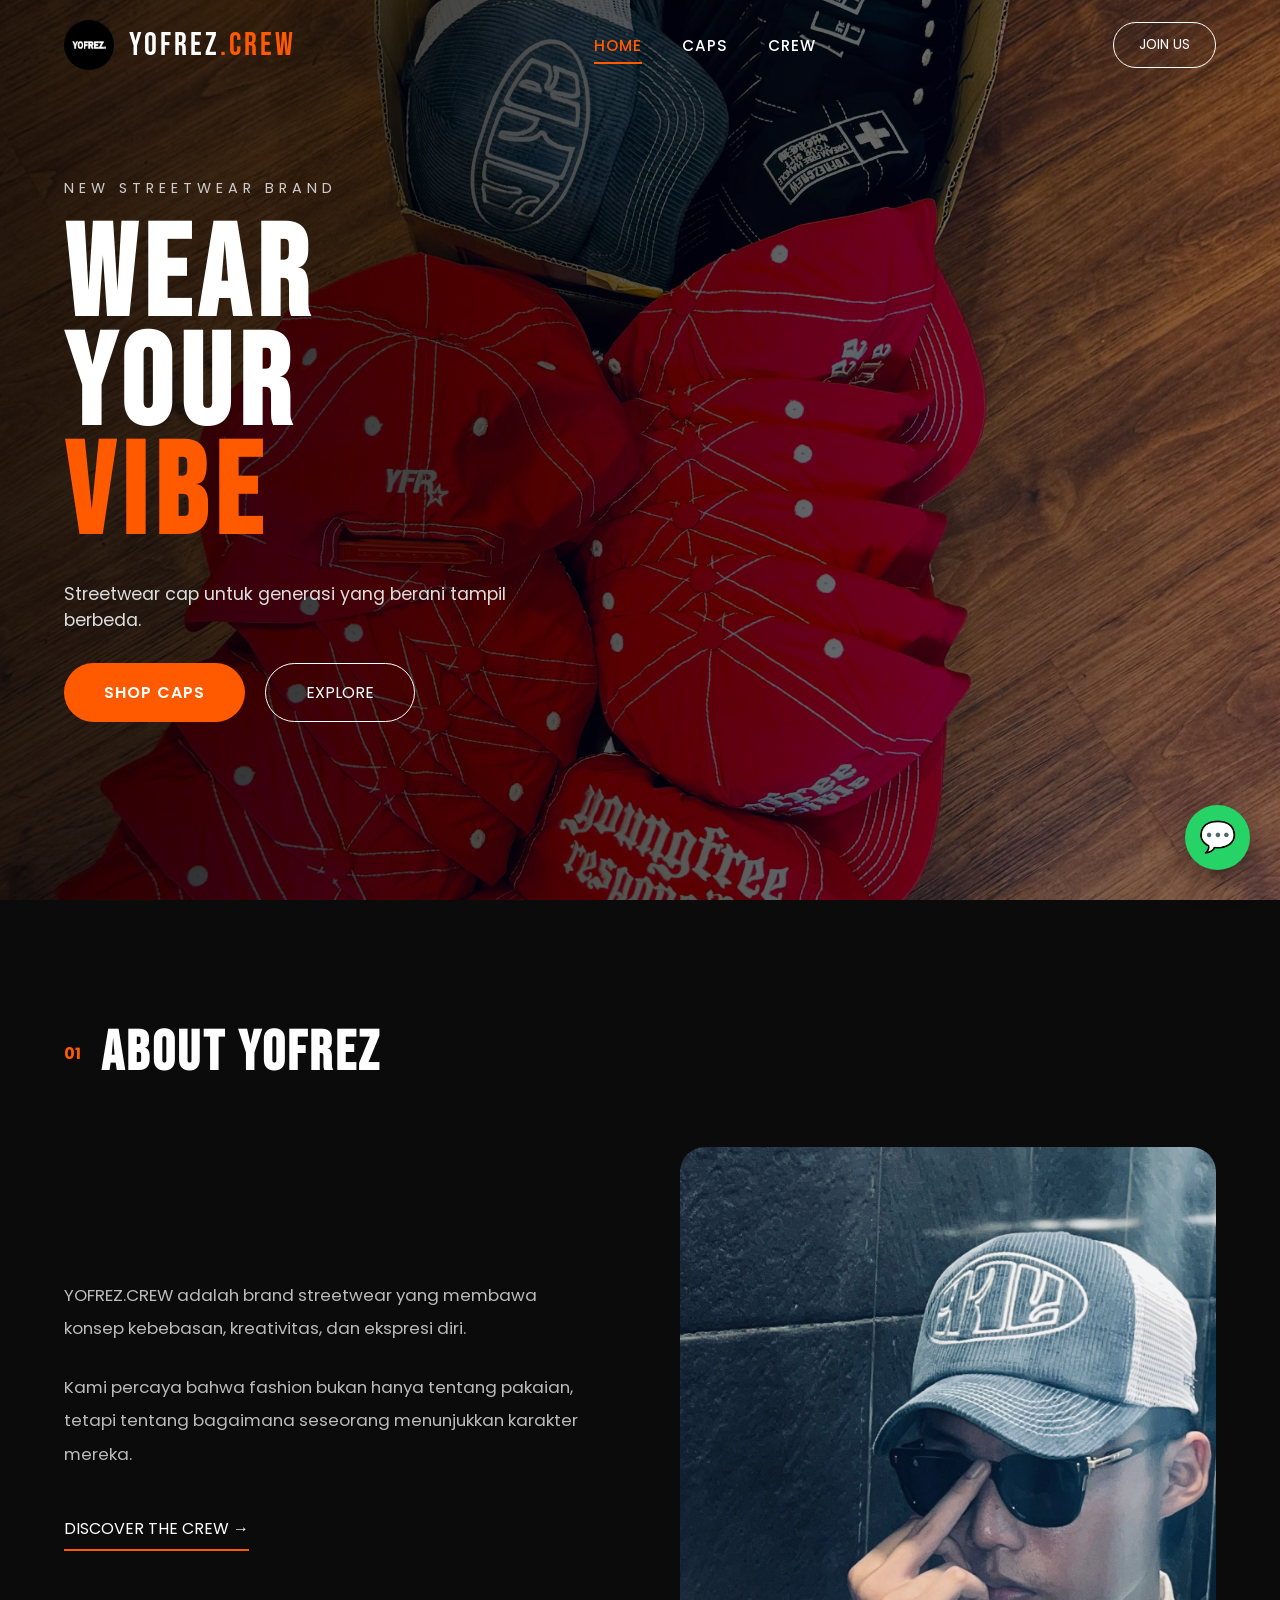
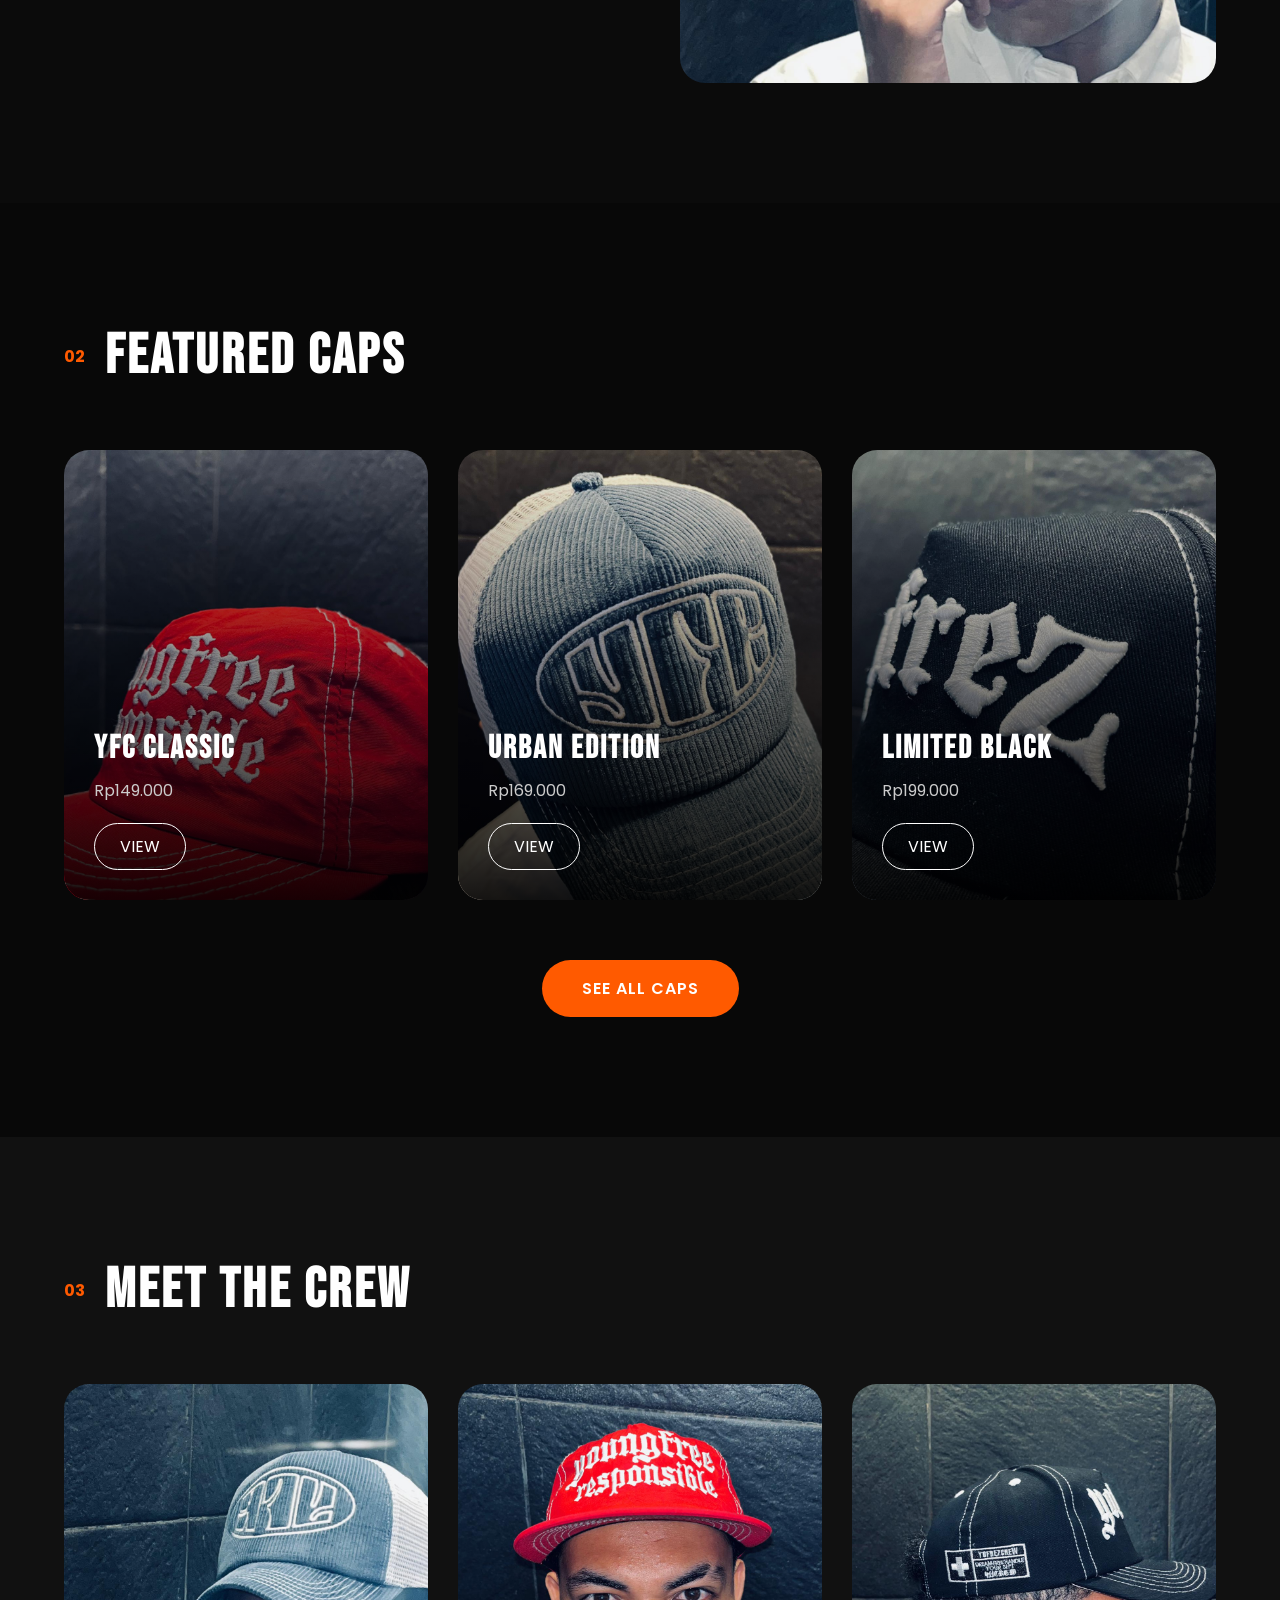
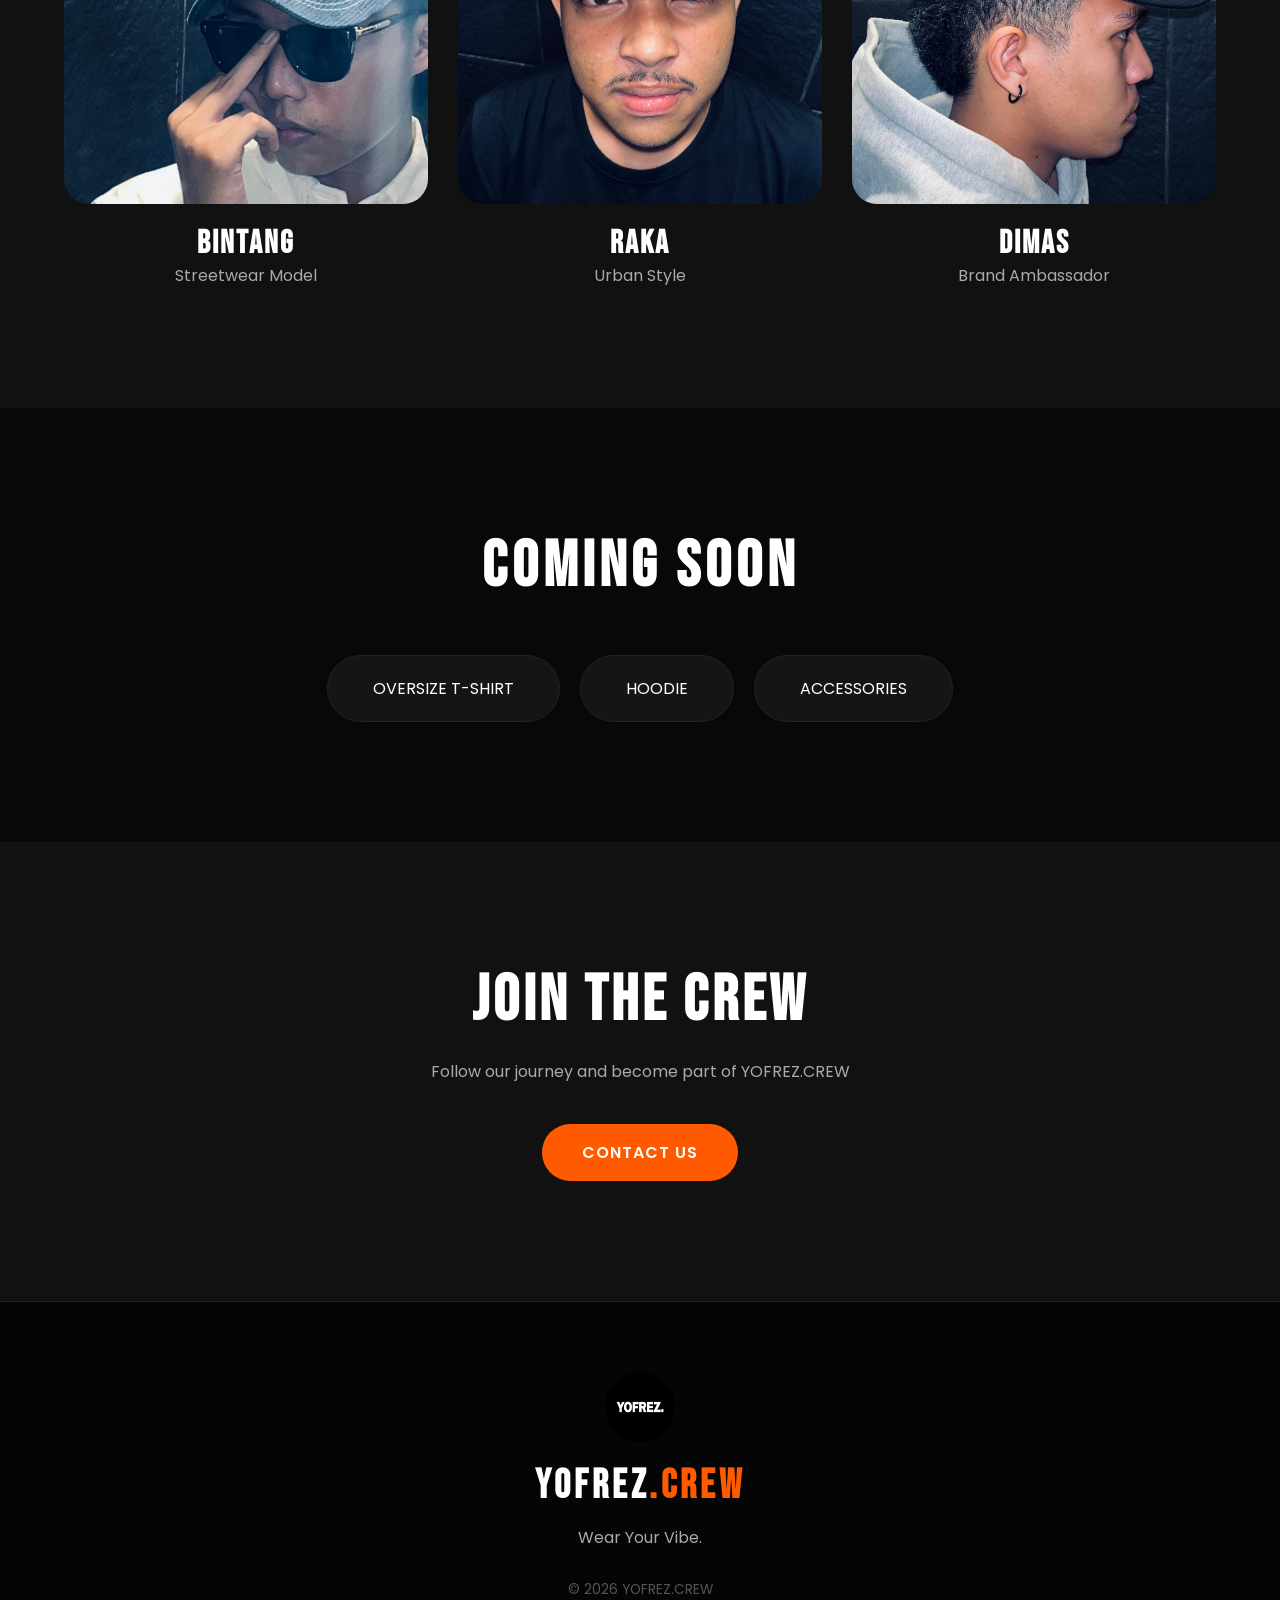
<file: BACKUP/index.html>
<!DOCTYPE html>
<html lang="id">

<head>

<meta charset="UTF-8">
<meta name="viewport" content="width=device-width, initial-scale=1.0">

<title>Yofrez.Crew</title>

<link rel="icon" href="assets/favicon.jpg">

<link rel="stylesheet" href="css/style.css">

<link href="https://fonts.googleapis.com/css2?family=Bebas+Neue&family=Poppins:wght@300;400;500;600;700;800&display=swap" rel="stylesheet">

</head>


<body>


<!-- LOADING SCREEN -->

<div class="loader">

    <div class="loader-logo">
        YOFREZ<span>.CREW</span>
    </div>

</div>



<!-- HEADER -->

<header id="header">

<div class="container navbar">


<div class="logo">

<a href="index.html">

<img src="assets/logo.jpg" alt="Yofrez Crew">

</a>


<span>
YOFREZ<span class="dot">.CREW</span>
</span>


</div>



<nav id="nav"> 

<ul>

<li>
<a class="active" href="index.html">
HOME
</a>
</li>


<li>
<a href="caps.html">
CAPS
</a>
</li>


<li>
<a href="crew.html">
CREW
</a>
</li>


</ul>

</nav>



<div class="nav-action">


<a href="#contact" class="nav-btn">
JOIN US
</a>


<div class="menu-btn">

<span></span>
<span></span>
<span></span>

</div>


</div>



</div>

</header>





<!-- HERO -->

<section class="hero">


<div class="hero-bg"></div>


<div class="hero-overlay"></div>



<div class="hero-content">


<p class="hero-small">
NEW STREETWEAR BRAND
</p>



<h1>

WEAR
<br>
YOUR
<br>
<span>VIBE</span>

</h1>



<p class="hero-desc">

Streetwear cap untuk generasi
yang berani tampil berbeda.

</p>



<div class="hero-buttons">


<a href="caps.html" class="btn-primary">

SHOP CAPS

</a>



<a href="#about" class="btn-outline">

EXPLORE

</a>


</div>



</div>


</section>






<!-- ABOUT -->


<section class="about" id="about">


<div class="container">


<div class="section-title">


<span>
01
</span>


<h2>
ABOUT YOFREZ
</h2>


</div>




<div class="about-grid">


<div class="about-text">


<p>

YOFREZ.CREW adalah brand streetwear
yang membawa konsep kebebasan,
kreativitas, dan ekspresi diri.

</p>


<p>

Kami percaya bahwa fashion bukan hanya
tentang pakaian, tetapi tentang bagaimana
seseorang menunjukkan karakter mereka.

</p>



<a href="crew.html" class="text-link">

DISCOVER THE CREW →

</a>


</div>




<div class="about-image">


<img src="assets/model1.jpg" alt="Yofrez Crew">


</div>



</div>


</div>


</section>








<!-- FEATURED CAPS -->


<section class="featured">


<div class="container">



<div class="section-title">


<span>
02
</span>


<h2>
FEATURED CAPS
</h2>


</div>





<div class="featured-grid">



<div class="featured-card">


<img src="assets/cap1.jpg">


<div class="card-info">


<h3>
YFC CLASSIC
</h3>


<p>
Rp149.000
</p>


<a href="caps.html">
VIEW
</a>


</div>


</div>





<div class="featured-card">


<img src="assets/cap2.jpg">


<div class="card-info">


<h3>
URBAN EDITION
</h3>


<p>
Rp169.000
</p>


<a href="caps.html">
VIEW
</a>


</div>


</div>





<div class="featured-card">


<img src="assets/cap3.jpg">


<div class="card-info">


<h3>
LIMITED BLACK
</h3>


<p>
Rp199.000
</p>


<a href="caps.html">
VIEW
</a>


</div>


</div>



</div>




<div class="center-btn">


<a href="caps.html" class="btn-primary">

SEE ALL CAPS

</a>


</div>



</div>


</section>







<!-- CREW PREVIEW -->


<section class="crew-preview">


<div class="container">


<div class="section-title">


<span>
03
</span>


<h2>
MEET THE CREW
</h2>


</div>




<div class="crew-preview-grid">


<div>

<img src="assets/model1.jpg">

<h3>
BINTANG
</h3>

<p>
Streetwear Model
</p>

</div>




<div>

<img src="assets/model2.jpg">

<h3>
RAKA
</h3>

<p>
Urban Style
</p>

</div>




<div>

<img src="assets/model3.jpg">

<h3>
DIMAS
</h3>

<p>
Brand Ambassador
</p>

</div>



</div>



</div>


</section>








<!-- COMING SOON -->


<section class="coming">


<div class="container">


<h2>
COMING SOON
</h2>


<div class="coming-items">


<div>
OVERSIZE T-SHIRT
</div>


<div>
HOODIE
</div>


<div>
ACCESSORIES
</div>


</div>


</div>


</section>







<!-- CONTACT -->


<section class="contact" id="contact">


<div class="container">


<h2>
JOIN THE CREW
</h2>


<p>

Follow our journey and become part of YOFREZ.CREW

</p>



<a

href="https://wa.me/628980349895?text=Halo%20YofrezCrew%20saya%20ingin%20bertanya"

target="_blank"

class="btn-primary">

CONTACT US

</a>



</div>


</section>








<!-- FOOTER -->


<footer>


<div class="footer-logo">

<img src="assets/logo.jpg">

<h2>
YOFREZ<span>.CREW</span>
</h2>


</div>



<p>

Wear Your Vibe.

</p>



<div class="copyright">

© 2026 YOFREZ.CREW

</div>



</footer>






<!-- FLOATING WHATSAPP -->


<a

href="https://wa.me/628980349895"

target="_blank"

class="whatsapp">

💬

</a>






<script src="js/main.js"></script>


</body>

</html>
</file>
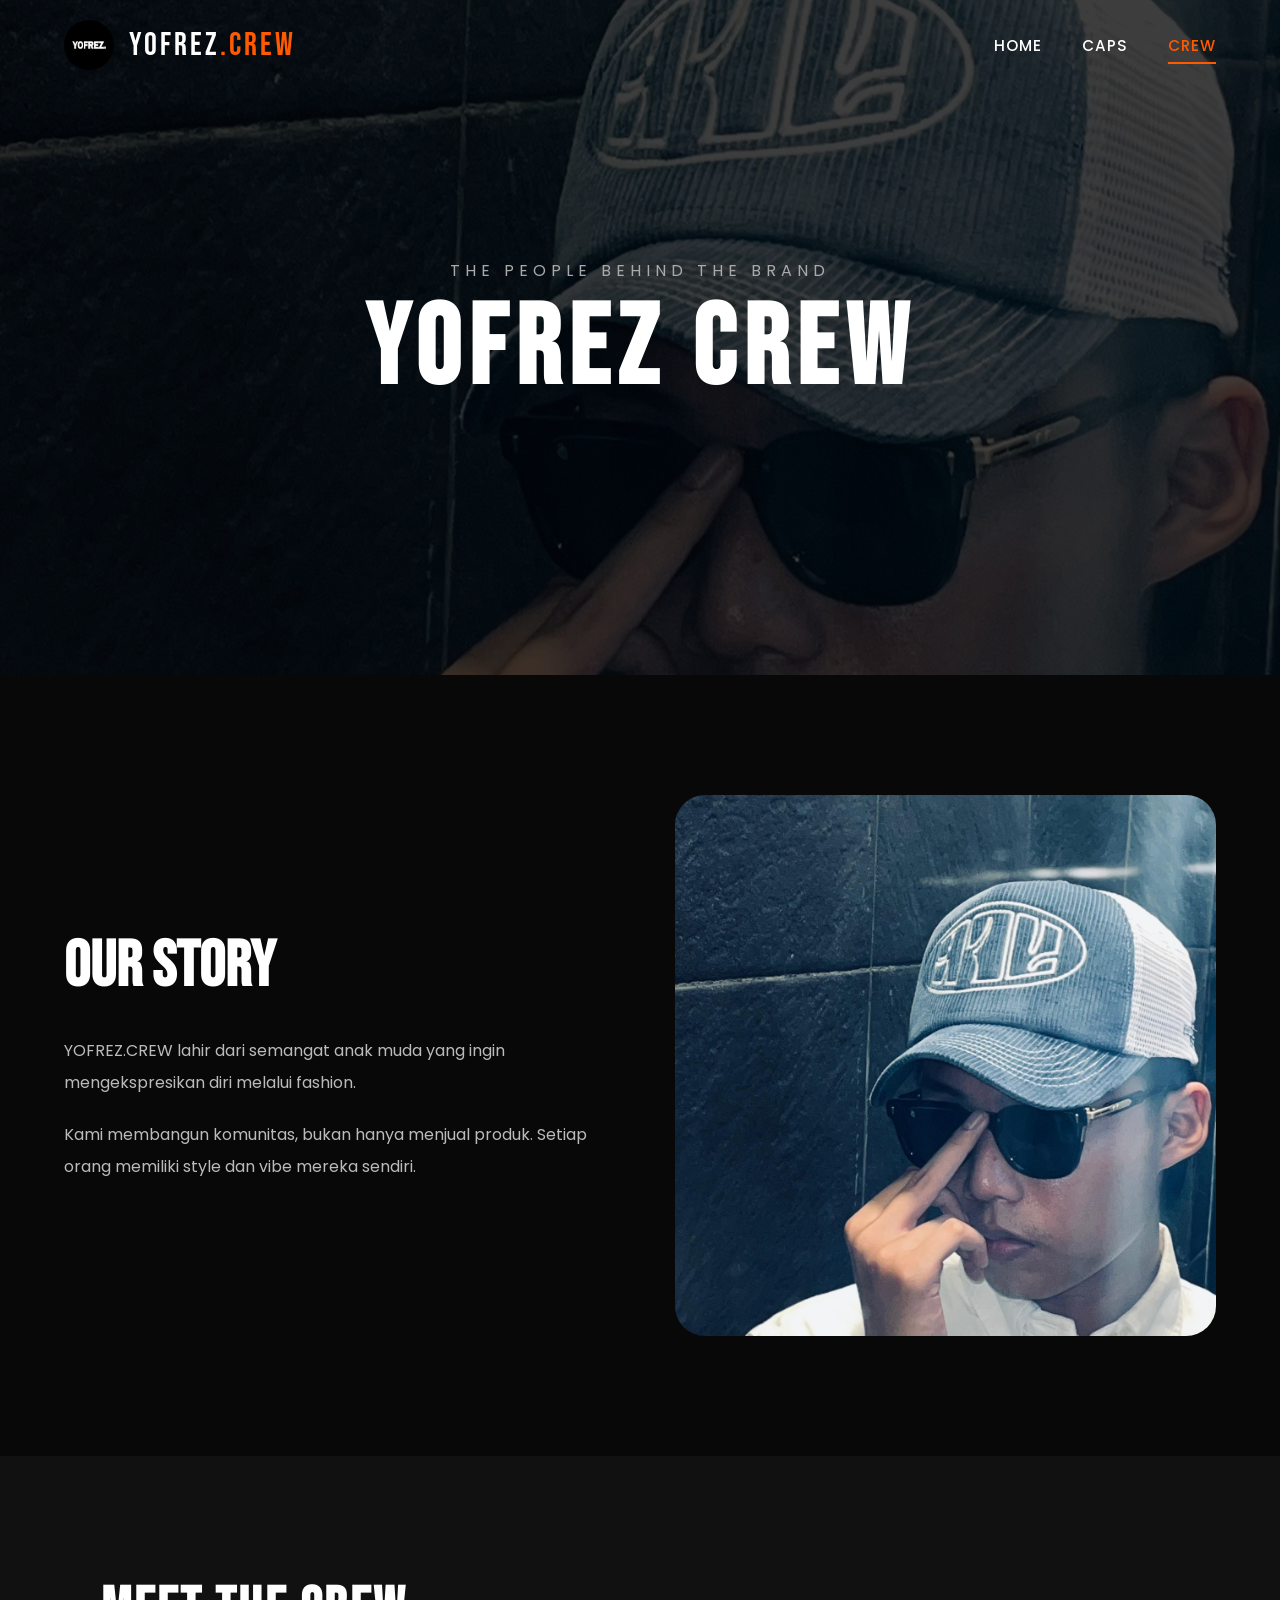
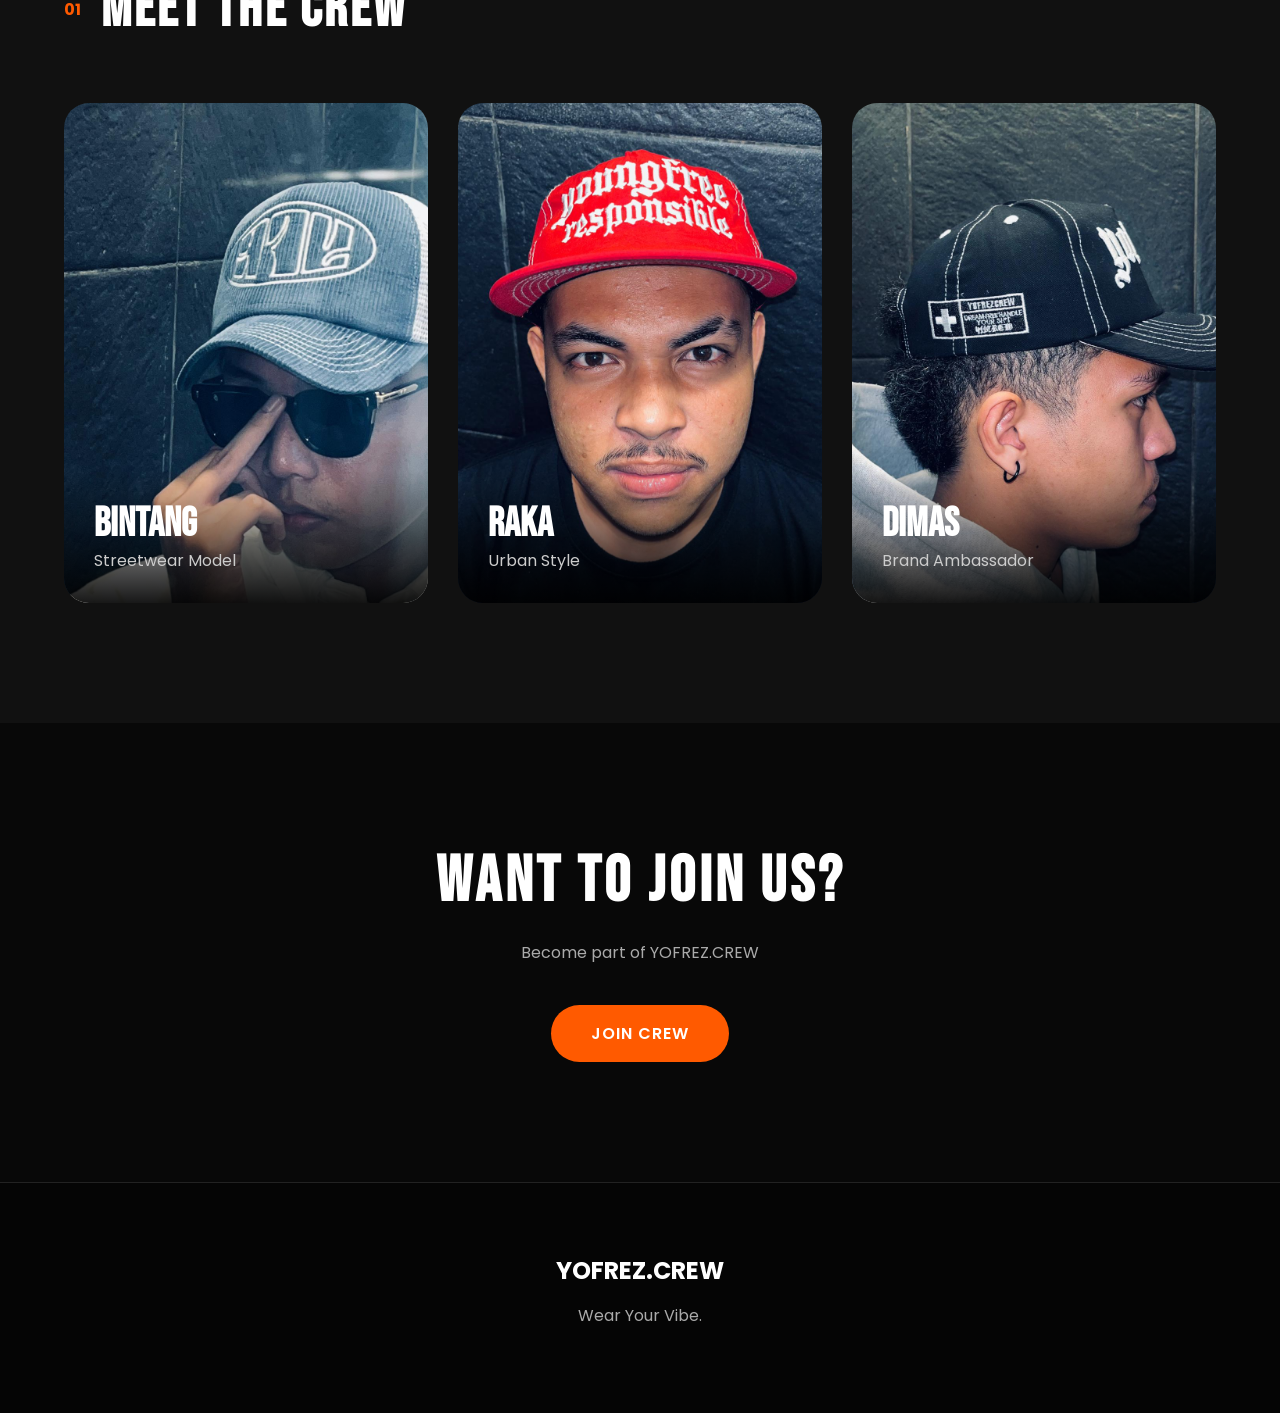
<file: BACKUP/crew.html>
<!DOCTYPE html>
<html lang="id">

<head>

<meta charset="UTF-8">

<meta name="viewport" content="width=device-width, initial-scale=1.0">


<title>YOFREZ.CREW | Crew</title>


<link rel="stylesheet" href="css/style.css">

<link rel="stylesheet" href="css/crew.css">


<link href="https://fonts.googleapis.com/css2?family=Bebas+Neue&family=Poppins:wght@300;400;500;600;700&display=swap" rel="stylesheet">


</head>


<body>




<header>


<div class="container navbar">


<div class="logo">


<a href="index.html">

<img src="assets/logo.jpg">

</a>



<span>

YOFREZ<span class="dot">.CREW</span>

</span>



</div>




<nav>


<ul>


<li>

<a href="index.html">

HOME

</a>

</li>



<li>

<a href="caps.html">

CAPS

</a>

</li>



<li>

<a class="active" href="crew.html">

CREW

</a>

</li>


</ul>


</nav>




<div class="menu-btn">


<span></span>

<span></span>

<span></span>


</div>



</div>


</header>







<!-- CREW HERO -->


<section class="crew-hero">


<div class="container">


<p>
THE PEOPLE BEHIND THE BRAND
</p>


<h1>
YOFREZ CREW
</h1>



</div>


</section>








<!-- STORY -->


<section class="crew-story">


<div class="container">



<div class="story-grid">



<div>


<h2>
OUR STORY
</h2>


<p>

YOFREZ.CREW lahir dari
semangat anak muda yang ingin
mengekspresikan diri melalui fashion.

</p>


<p>

Kami membangun komunitas,
bukan hanya menjual produk.
Setiap orang memiliki style dan
vibe mereka sendiri.

</p>


</div>



<div class="story-image">


<img src="assets/model1.jpg">


</div>



</div>


</div>


</section>








<!-- MEMBERS -->


<section class="members">


<div class="container">


<div class="section-title">


<span>
01
</span>


<h2>
MEET THE CREW
</h2>


</div>





<div class="members-grid">






<div class="member-card">


<img src="assets/model1.jpg">


<div class="member-info">


<h3>
BINTANG
</h3>


<p>
Streetwear Model
</p>


</div>


</div>








<div class="member-card">


<img src="assets/model2.jpg">


<div class="member-info">


<h3>
RAKA
</h3>


<p>
Urban Style
</p>


</div>


</div>








<div class="member-card">


<img src="assets/model3.jpg">


<div class="member-info">


<h3>
DIMAS
</h3>


<p>
Brand Ambassador
</p>


</div>


</div>






</div>


</div>


</section>








<!-- JOIN -->


<section class="join-crew">


<div class="container">


<h2>
WANT TO JOIN US?
</h2>


<p>

Become part of YOFREZ.CREW

</p>



<a

href="https://wa.me/628980349895?text=Halo%20YofrezCrew%20saya%20ingin%20bergabung"

class="btn-primary"

target="_blank">


JOIN CREW


</a>



</div>


</section>







<footer>


<h2>

YOFREZ<span>.CREW</span>

</h2>


<p>

Wear Your Vibe.

</p>


</footer>







<script src="js/main.js"></script>

<script src="js/crew.js"></script>


</body>

</html>
</file>
<file: BACKUP/css/style.css>
/* =====================================
   YOFREZ.CREW GLOBAL STYLE
   PART 1/3
===================================== */


/* RESET */

*{
    margin:0;
    padding:0;
    box-sizing:border-box;
}


html{
    scroll-behavior:smooth;
}


body{

    font-family:'Poppins',sans-serif;

    background:#080808;

    color:#ffffff;

    overflow-x:hidden;

}



::selection{

    background:#ffffff;

    color:#000;

}



img{

    max-width:100%;

    display:block;

}



a{

    text-decoration:none;

    color:inherit;

}



ul{

    list-style:none;

}



/* =====================================
   VARIABLES
===================================== */


:root{


    --black:#080808;

    --dark:#111111;

    --gray:#1a1a1a;

    --light:#ffffff;

    --soft:#aaaaaa;


    --accent:#ff5a00;


    --transition:.35s ease;


    --container:1200px;


}





/* =====================================
   CONTAINER
===================================== */


.container{

    width:90%;

    max-width:var(--container);

    margin:auto;

}







/* =====================================
   LOADER
===================================== */


.loader{

    position:fixed;

    inset:0;

    background:#000;

    display:flex;

    justify-content:center;

    align-items:center;

    z-index:999999;


    animation:loaderHide 1s ease 2s forwards;

}



.loader-logo{


    font-family:'Bebas Neue',sans-serif;

    font-size:4rem;

    letter-spacing:5px;


    animation:logoPulse 1s infinite alternate;


}



.loader-logo span{

    color:var(--accent);

}




@keyframes logoPulse{


from{

    transform:scale(.9);

    opacity:.5;

}


to{

    transform:scale(1);

    opacity:1;

}


}



@keyframes loaderHide{


to{

    opacity:0;

    visibility:hidden;

}


}









/* =====================================
   HEADER / NAVBAR
===================================== */


header{


    position:fixed;

    top:0;

    left:0;

    width:100%;

    z-index:999;


    transition:.4s;


}




header.scrolled{


    background:rgba(0,0,0,.85);

    backdrop-filter:blur(15px);

}



.navbar{


    height:90px;

    display:flex;

    align-items:center;

    justify-content:space-between;


}




/* LOGO */


.logo{


    display:flex;

    align-items:center;

    gap:15px;


}



.logo img{


    width:50px;

    height:50px;

    object-fit:cover;


    border-radius:50%;


}



.logo span{


    font-family:'Bebas Neue',sans-serif;

    font-size:2rem;

    letter-spacing:3px;


}



.logo .dot{


    color:var(--accent);

}








/* NAV MENU */


nav ul{


    display:flex;

    align-items:center;

    gap:40px;


}



nav a{


    position:relative;

    font-size:.95rem;

    font-weight:500;

    letter-spacing:1px;


    transition:var(--transition);


}



nav a::after{


    content:"";

    position:absolute;

    left:0;

    bottom:-8px;


    width:0;

    height:2px;


    background:var(--accent);


    transition:.3s;


}




nav a:hover::after,
nav a.active::after{


    width:100%;


}



nav a:hover,
nav a.active{


    color:var(--accent);


}







/* NAV ACTION */


.nav-action{


    display:flex;

    align-items:center;

    gap:20px;


}




.nav-btn{


    padding:12px 25px;


    border:1px solid white;


    border-radius:50px;


    font-size:.85rem;


    transition:.3s;


}




.nav-btn:hover{


    background:white;

    color:black;


}








/* MOBILE BUTTON */


.menu-btn{


    display:none;

    width:35px;

    cursor:pointer;


}




.menu-btn span{


    display:block;

    height:3px;

    background:white;

    margin:6px 0;


    transition:.3s;


}





/* =====================================
   HERO SECTION
===================================== */


.hero{


    height:100vh;

    position:relative;


    display:flex;

    align-items:center;

    justify-content:center;


    overflow:hidden;


}




.hero-bg{


    position:absolute;

    inset:0;


    background:url('../assets/hero.jpg')

    center/cover no-repeat;


    animation:heroZoom 15s infinite alternate;


}



@keyframes heroZoom{


from{

    transform:scale(1);

}


to{

    transform:scale(1.1);

}


}







.hero-overlay{


    position:absolute;

    inset:0;


    background:

    linear-gradient(

    90deg,

    rgba(0,0,0,.85),

    rgba(0,0,0,.45)

    );


}




.hero-content{


    position:relative;

    z-index:2;

    width:90%;

    max-width:1200px;


}




.hero-small{


    font-size:.9rem;

    letter-spacing:5px;

    color:#ccc;


    margin-bottom:25px;


}



.hero h1{


    font-family:'Bebas Neue',sans-serif;


    font-size:8rem;


    line-height:.85;


    letter-spacing:8px;


}




.hero h1 span{


    color:var(--accent);


}







.hero-desc{


    margin:30px 0;


    max-width:450px;


    color:#ddd;


    font-size:1.1rem;


}







/* BUTTON */


.hero-buttons{


    display:flex;

    gap:20px;


}



.btn-primary{


    display:inline-flex;

    align-items:center;

    justify-content:center;


    padding:16px 40px;


    background:var(--accent);


    color:white;


    border-radius:50px;


    font-weight:600;


    letter-spacing:1px;


    transition:.35s;


}




.btn-primary:hover{


    transform:translateY(-5px);

    box-shadow:0 15px 35px rgba(255,90,0,.35);


}






.btn-outline{


    display:inline-flex;

    align-items:center;

    justify-content:center;


    padding:16px 40px;


    border:1px solid white;


    border-radius:50px;


    transition:.35s;


}



.btn-outline:hover{


    background:white;

    color:black;


}
/* =====================================
   SECTIONS GLOBAL
   PART 2/3
===================================== */


section{

    padding:120px 0;

}



.section-title{

    display:flex;

    align-items:center;

    gap:20px;

    margin-bottom:60px;


}



.section-title span{

    font-size:1rem;

    color:var(--accent);

    font-weight:700;

}



.section-title h2{

    font-family:'Bebas Neue',sans-serif;

    font-size:3.5rem;

    letter-spacing:3px;


}







/* =====================================
   ABOUT SECTION
===================================== */


.about{


    background:#0b0b0b;


}



.about-grid{


    display:grid;

    grid-template-columns:1fr 1fr;

    gap:80px;

    align-items:center;


}




.about-text p{


    color:#bbb;


    line-height:2;


    margin-bottom:25px;


    font-size:1.05rem;


}




.text-link{


    display:inline-block;


    margin-top:20px;


    color:white;


    border-bottom:2px solid var(--accent);


    padding-bottom:8px;


    transition:.3s;


}




.text-link:hover{


    color:var(--accent);


}






.about-image{


    position:relative;


}



.about-image img{


    border-radius:25px;


    filter:grayscale(20%);


    transition:.5s;


}




.about-image:hover img{


    transform:scale(1.03);


}








/* =====================================
   FEATURED CAPS
===================================== */



.featured{


    background:#080808;


}



.featured-grid{


    display:grid;


    grid-template-columns:repeat(3,1fr);


    gap:30px;


}




.featured-card{


    position:relative;


    overflow:hidden;


    background:#111;


    border-radius:25px;


    transition:.5s;


}




.featured-card::before{


    content:"";


    position:absolute;

    inset:0;


    background:

    linear-gradient(

    transparent,

    rgba(0,0,0,.9)

    );


    z-index:1;


}




.featured-card img{


    width:100%;


    height:450px;


    object-fit:cover;


    transition:.6s;


}




.featured-card:hover img{


    transform:scale(1.1);


}






.card-info{


    position:absolute;


    bottom:0;


    left:0;


    width:100%;


    padding:30px;


    z-index:2;


}




.card-info h3{


    font-family:'Bebas Neue',sans-serif;


    font-size:2rem;


    letter-spacing:2px;


}




.card-info p{


    color:#ccc;


    margin:10px 0 20px;


}




.card-info a{


    display:inline-block;


    padding:10px 25px;


    border:1px solid white;


    border-radius:50px;


    transition:.3s;


}




.card-info a:hover{


    background:white;


    color:black;


}






.center-btn{


    text-align:center;


    margin-top:60px;


}







/* =====================================
   CREW PREVIEW
===================================== */



.crew-preview{


    background:#111;


}



.crew-preview-grid{


    display:grid;


    grid-template-columns:repeat(3,1fr);


    gap:30px;


}



.crew-preview-grid div{


    text-align:center;


    overflow:hidden;


}



.crew-preview-grid img{


    width:100%;


    height:420px;


    object-fit:cover;


    border-radius:25px;


    margin-bottom:20px;


    transition:.5s;


}




.crew-preview-grid div:hover img{


    transform:translateY(-10px);


}




.crew-preview-grid h3{


    font-family:'Bebas Neue',sans-serif;


    font-size:2rem;


    letter-spacing:2px;


}




.crew-preview-grid p{


    color:#aaa;


}







/* =====================================
   COMING SOON
===================================== */


.coming{


    text-align:center;


}



.coming h2{


    font-family:'Bebas Neue',sans-serif;


    font-size:4rem;


    letter-spacing:5px;


    margin-bottom:50px;


}




.coming-items{


    display:flex;


    justify-content:center;


    flex-wrap:wrap;


    gap:20px;


}




.coming-items div{


    padding:20px 45px;


    background:#151515;


    border-radius:50px;


    border:1px solid #222;


    transition:.3s;


}



.coming-items div:hover{


    background:var(--accent);


    transform:translateY(-5px);


}








/* =====================================
   CONTACT
===================================== */


.contact{


    text-align:center;


    background:#111;


}



.contact h2{


    font-family:'Bebas Neue',sans-serif;


    font-size:4rem;


    letter-spacing:4px;


}



.contact p{


    color:#aaa;


    margin:20px 0 40px;


}








/* =====================================
   FOOTER
===================================== */


footer{


    padding:70px 20px;


    text-align:center;


    background:#050505;


    border-top:1px solid #222;


}




.footer-logo img{


    width:70px;


    height:70px;


    border-radius:50%;


    margin:auto;


}




.footer-logo h2{


    font-family:'Bebas Neue',sans-serif;


    margin-top:20px;


    font-size:2.5rem;


    letter-spacing:4px;


}



.footer-logo span{


    color:var(--accent);


}




footer p{


    color:#aaa;


    margin:15px 0;


}



.copyright{


    margin-top:30px;


    font-size:.85rem;


    color:#555;


}









/* =====================================
   WHATSAPP FLOAT
===================================== */


.whatsapp{


    position:fixed;


    right:30px;


    bottom:30px;


    width:65px;


    height:65px;


    border-radius:50%;


    background:#25D366;


    display:flex;


    justify-content:center;


    align-items:center;


    font-size:30px;


    z-index:9999;


    transition:.3s;


    box-shadow:0 10px 30px rgba(0,0,0,.4);


}




.whatsapp:hover{


    transform:scale(1.15);


}

/* =====================================
   ANIMATION SYSTEM
   PART 3/3 FINAL
===================================== */


/* SCROLL REVEAL */


.reveal{

    opacity:0;

    transform:translateY(60px);

    transition:1s ease;


}



.reveal.active{

    opacity:1;

    transform:translateY(0);


}






/* FADE IN */


.fade-left{


    opacity:0;

    transform:translateX(-60px);

    transition:1s;


}



.fade-left.active{


    opacity:1;

    transform:translateX(0);


}





.fade-right{


    opacity:0;

    transform:translateX(60px);

    transition:1s;


}



.fade-right.active{


    opacity:1;

    transform:translateX(0);


}








/* =====================================
   CURSOR EFFECT
===================================== */


.cursor{


    position:fixed;

    width:20px;

    height:20px;

    border:1px solid white;

    border-radius:50%;

    pointer-events:none;

    z-index:99999;


    transform:translate(-50%,-50%);


    transition:.15s;


}



.cursor.active{


    transform:

    translate(-50%,-50%)

    scale(2);


    background:white;


    mix-blend-mode:difference;


}







/* =====================================
   TABLET RESPONSIVE
===================================== */


@media(max-width:1024px){



.hero h1{


    font-size:6rem;


}




.about-grid{


    gap:40px;


}




.featured-grid,


.crew-preview-grid{


    grid-template-columns:repeat(2,1fr);


}



}









/* =====================================
   MOBILE RESPONSIVE
===================================== */


@media(max-width:768px){





.container{


    width:90%;


}







/* HEADER */


.navbar{


    height:80px;


}



.logo img{


    width:42px;


    height:42px;


}




.logo span{


    font-size:1.6rem;


}





.nav-btn{


    display:none;


}






.menu-btn{


    display:block;


}







.menu-btn.active span:nth-child(1){


    transform:

    rotate(45deg)

    translateY(8px);


}



.menu-btn.active span:nth-child(2){


    opacity:0;


}




.menu-btn.active span:nth-child(3){


    transform:

    rotate(-45deg)

    translateY(-8px);


}






nav{


    position:absolute;


    top:80px;


    left:0;


    width:100%;


    background:#0b0b0b;


    padding:30px 0;


    display:none;


}



nav.show{


    display:block;


}




nav ul{


    flex-direction:column;


    gap:30px;


}




nav a{


    font-size:1.1rem;


}








/* HERO */


.hero{


    height:100svh;


}




.hero-content{


    text-align:center;


}



.hero-small{


    font-size:.75rem;


    letter-spacing:3px;


}




.hero h1{


    font-size:4.5rem;


    letter-spacing:4px;


}




.hero-desc{


    font-size:.95rem;


    margin:25px auto;


}




.hero-buttons{


    justify-content:center;


    flex-direction:column;


    align-items:center;


}




.btn-primary,

.btn-outline{


    width:220px;


}








/* SECTION */


section{


    padding:80px 0;


}




.section-title{


    margin-bottom:40px;


}



.section-title h2{


    font-size:2.5rem;


}







/* ABOUT */


.about-grid{


    grid-template-columns:1fr;


    gap:40px;


}




.about-text{


    text-align:center;


}








/* FEATURE */


.featured-grid{


    grid-template-columns:1fr;


}




.featured-card img{


    height:380px;


}








/* CREW */


.crew-preview-grid{


    grid-template-columns:1fr;


}



.crew-preview-grid img{


    height:450px;


}








/* COMING */


.coming h2{


    font-size:3rem;


}



.coming-items{


    flex-direction:column;


    align-items:center;


}



.coming-items div{


    width:250px;


}







/* CONTACT */


.contact h2{


    font-size:3rem;


}




.whatsapp{


    width:55px;


    height:55px;


    right:20px;


    bottom:20px;


}



}









/* =====================================
   SMALL MOBILE
===================================== */


@media(max-width:400px){



.hero h1{


    font-size:3.8rem;


}



.logo span{


    font-size:1.4rem;


}



.section-title h2{


    font-size:2rem;


}



}








/* =====================================
   SMOOTH IMAGE LOADING
===================================== */


img{


    opacity:1;


    transition:opacity .4s ease;


}






/* =====================================
   DISABLE EFFECT LOW DEVICE
===================================== */


@media(prefers-reduced-motion:reduce){


*{


    animation:none!important;

    transition:none!important;


}



}
</file>
<file: BACKUP/css/crew.css>
/* =====================================
 CREW PAGE STYLE
===================================== */



.crew-hero{


height:75vh;


display:flex;

align-items:center;

justify-content:center;

text-align:center;



background:

linear-gradient(
rgba(0,0,0,.75),
rgba(0,0,0,.75)
),

url('../assets/model1.jpg')

center/cover;



}



.crew-hero p{


letter-spacing:5px;

color:#aaa;


}



.crew-hero h1{


font-family:'Bebas Neue',sans-serif;


font-size:7rem;


letter-spacing:8px;


}







/* STORY */


.story-grid{


display:grid;


grid-template-columns:1fr 1fr;


gap:70px;


align-items:center;


}



.crew-story h2{


font-family:'Bebas Neue',sans-serif;

font-size:4rem;

margin-bottom:30px;


}



.crew-story p{


color:#bbb;

line-height:2;

margin-bottom:20px;


}



.story-image img{


border-radius:30px;


}








/* MEMBERS */


.members{


background:#111;


}



.members-grid{


display:grid;


grid-template-columns:repeat(3,1fr);


gap:30px;


}



.member-card{


position:relative;

overflow:hidden;

border-radius:25px;


}



.member-card img{


height:500px;

width:100%;

object-fit:cover;


transition:.5s;


}



.member-card:hover img{


transform:scale(1.1);


}



.member-info{


position:absolute;


bottom:0;


left:0;


width:100%;


padding:30px;


background:

linear-gradient(
transparent,
rgba(0,0,0,.9)
);



}



.member-info h3{


font-family:'Bebas Neue',sans-serif;

font-size:2.5rem;


}



.member-info p{


color:#ccc;


}








/* JOIN */


.join-crew{


text-align:center;


}



.join-crew h2{


font-family:'Bebas Neue',sans-serif;


font-size:4rem;


letter-spacing:4px;


}



.join-crew p{


margin:20px 0 40px;

color:#aaa;


}








@media(max-width:768px){


.crew-hero h1{


font-size:4rem;


}




.story-grid{


grid-template-columns:1fr;


}




.members-grid{


grid-template-columns:1fr;


}



.member-card img{


height:450px;


}



}
</file>
